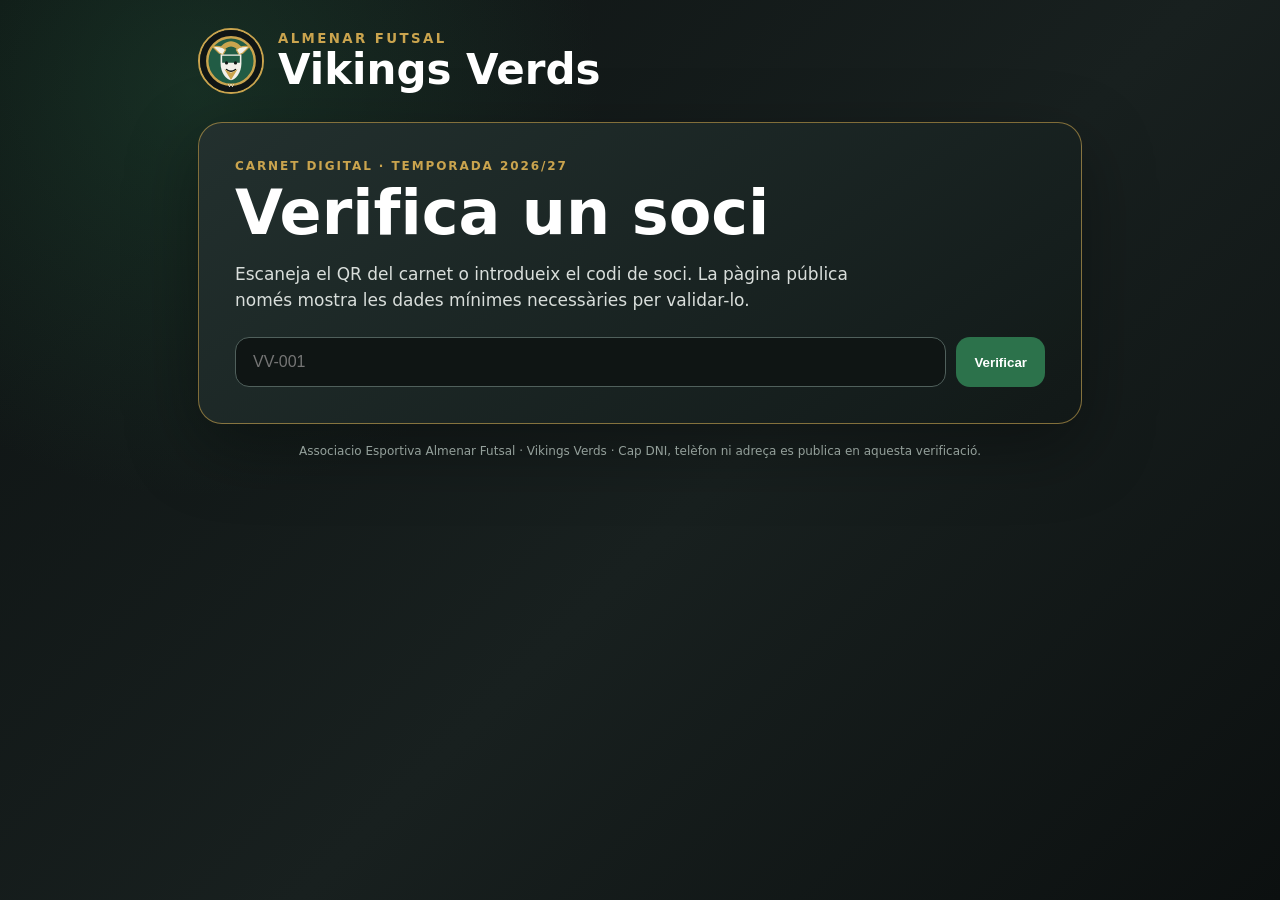
<file: index.html>
<!doctype html>
<html lang="ca">
<head>
<meta charset="utf-8">
<meta name="viewport" content="width=device-width,initial-scale=1">
<meta name="theme-color" content="#215c45">
<meta name="description" content="Verificació oficial dels carnets Vikings Verds d'Almenar Futsal.">
<title>Vikings Verds · Verificació de soci</title>
<link rel="manifest" href="./manifest.webmanifest">
<link rel="icon" href="./icon.svg" type="image/svg+xml">
<link rel="stylesheet" href="./styles.css">
</head>
<body>
<main class="shell">
  <header class="topbar">
    <img class="logo" src="./icon.svg" alt="Vikings Verds">
    <div class="brand">
      <small>Almenar Futsal</small>
      <h1>Vikings Verds</h1>
    </div>
  </header>

  <section class="card">
    <div class="hero">
      <div class="eyebrow">Carnet digital · Temporada 2026/27</div>
      <h2>Verifica un soci</h2>
      <p>Escaneja el QR del carnet o introdueix el codi de soci. La pàgina pública només mostra les dades mínimes necessàries per validar-lo.</p>
      <form class="form" id="verifyForm">
        <input id="memberCode" placeholder="VV-001" autocomplete="off" aria-label="Codi de soci">
        <button type="submit">Verificar</button>
      </form>
      <button id="installBtn" class="install" style="display:none">Afegir al mòbil</button>
    </div>
    <div class="result" id="result"></div>
  </section>

  <div class="footer">
    Associacio Esportiva Almenar Futsal · Vikings Verds · Cap DNI, telèfon ni adreça es publica en aquesta verificació.
  </div>
</main>
<script src="./app.js"></script>
</body>
</html>
</file>
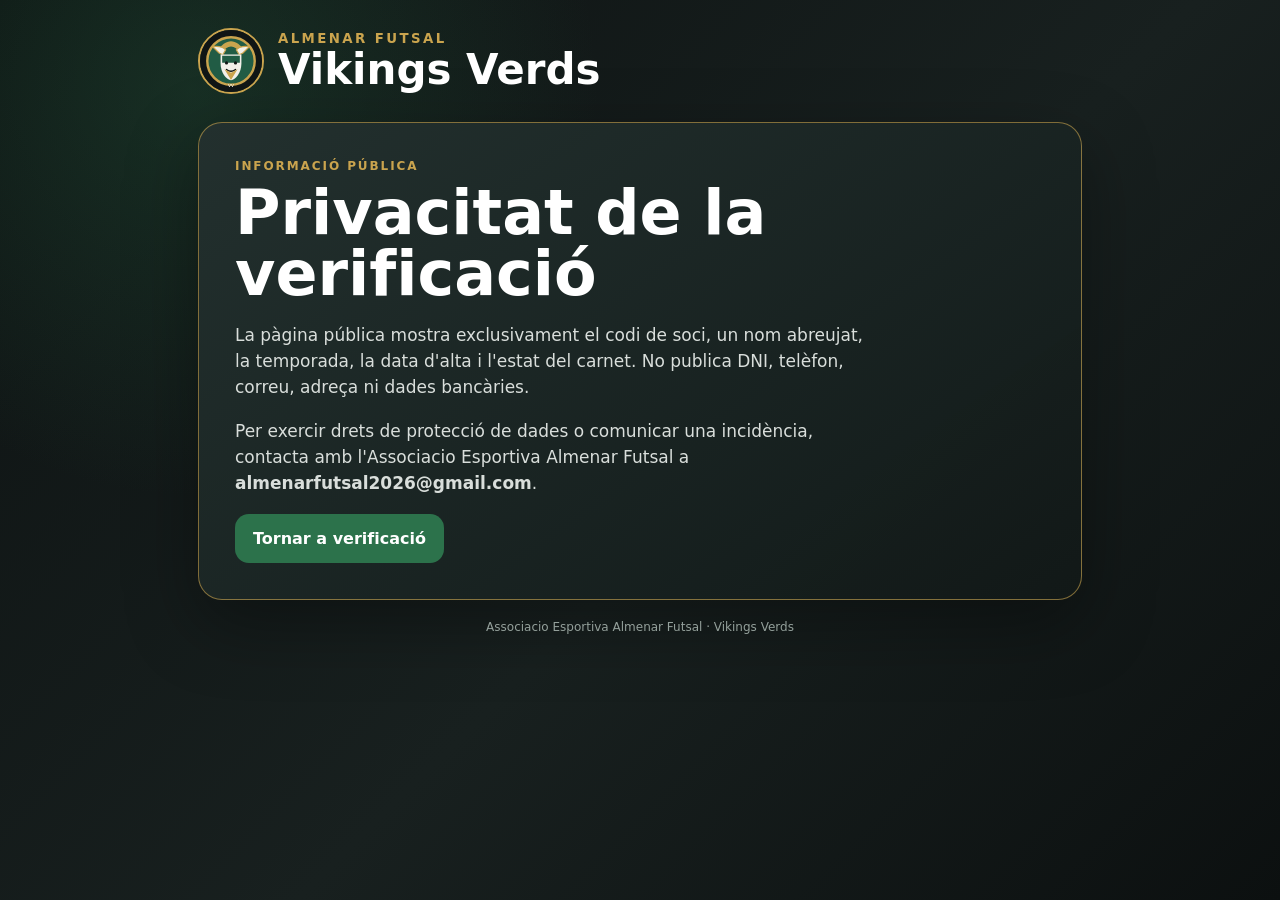
<file: privacy.html>
<!doctype html>
<html lang="ca">
<head>
<meta charset="utf-8">
<meta name="viewport" content="width=device-width,initial-scale=1">
<meta name="theme-color" content="#215c45">
<title>Privacitat · Vikings Verds</title>
<link rel="icon" href="./icon.svg" type="image/svg+xml">
<link rel="stylesheet" href="./styles.css">
</head>
<body>
<main class="shell">
  <header class="topbar">
    <img class="logo" src="./icon.svg" alt="Vikings Verds">
    <div class="brand"><small>Almenar Futsal</small><h1>Vikings Verds</h1></div>
  </header>
  <section class="card">
    <div class="hero">
      <div class="eyebrow">Informació pública</div>
      <h2>Privacitat de la verificació</h2>
      <p>La pàgina pública mostra exclusivament el codi de soci, un nom abreujat, la temporada, la data d'alta i l'estat del carnet. No publica DNI, telèfon, correu, adreça ni dades bancàries.</p>
      <p>Per exercir drets de protecció de dades o comunicar una incidència, contacta amb l'Associacio Esportiva Almenar Futsal a <strong>almenarfutsal2026@gmail.com</strong>.</p>
      <a class="button" href="./">Tornar a verificació</a>
    </div>
  </section>
  <div class="footer">Associacio Esportiva Almenar Futsal · Vikings Verds</div>
</main>
</body>
</html>
</file>
<file: styles.css>
:root{--ink:#101515;--charcoal:#1c2524;--green:#215c45;--green2:#2c724b;--gold:#caa44e;--stone:#f2f0ea;--muted:#aeb7b2;--white:#fff;--danger:#a5483d}*{box-sizing:border-box}html,body{margin:0;background:var(--ink);color:var(--white);font-family:Inter,system-ui,-apple-system,Segoe UI,Roboto,Arial,sans-serif}body{min-height:100vh;background:radial-gradient(circle at 15% 10%,rgba(44,114,75,.28),transparent 30%),linear-gradient(135deg,#0d1212,#18201f 55%,#0c1010)}.shell{max-width:920px;margin:0 auto;padding:28px 18px 44px}.topbar{display:flex;align-items:center;gap:14px;margin-bottom:28px}.logo{width:66px;height:66px;border-radius:50%;object-fit:cover;border:2px solid var(--gold)}.brand small{display:block;color:var(--gold);letter-spacing:.18em;text-transform:uppercase;font-weight:700}.brand h1{font-size:clamp(25px,5vw,42px);margin:3px 0 0;line-height:1}.card{border:1px solid rgba(202,164,78,.6);border-radius:24px;background:linear-gradient(145deg,rgba(36,49,47,.96),rgba(18,25,24,.97));box-shadow:0 24px 70px rgba(0,0,0,.35);overflow:hidden}.hero{padding:36px}.eyebrow{color:var(--gold);font-weight:800;letter-spacing:.16em;text-transform:uppercase;font-size:12px}.hero h2{font-size:clamp(32px,7vw,62px);margin:10px 0 14px;line-height:.98}.hero p{color:#d9dedb;max-width:640px;font-size:17px;line-height:1.55}.form{display:flex;gap:10px;flex-wrap:wrap;margin-top:24px}input{flex:1;min-width:220px;padding:15px 17px;border-radius:14px;border:1px solid #50605c;background:#0f1514;color:white;font-size:16px;text-transform:uppercase}button,.button{border:0;border-radius:14px;padding:15px 18px;background:var(--green2);color:white;font-weight:800;cursor:pointer;text-decoration:none;display:inline-flex;align-items:center;justify-content:center}button:hover,.button:hover{filter:brightness(1.12)}.result{display:none;padding:0 36px 36px}.result.show{display:block}.member{border-radius:22px;background:var(--stone);color:#17201e;padding:28px;display:grid;grid-template-columns:1fr auto;gap:22px;align-items:center}.status{display:inline-flex;gap:8px;align-items:center;border-radius:999px;padding:8px 12px;font-weight:900;font-size:13px}.status.active{background:#dcefe7;color:#215c45}.status.inactive{background:#f7dfdb;color:#a5483d}.dot{width:9px;height:9px;border-radius:50%;background:currentColor}.member h3{font-size:32px;margin:12px 0 4px}.member .code{font-size:20px;font-weight:900;color:var(--green);letter-spacing:.08em}.meta{display:grid;grid-template-columns:repeat(2,minmax(0,1fr));gap:12px;margin-top:22px}.meta div{background:white;border-radius:12px;padding:12px}.meta label{display:block;text-transform:uppercase;font-size:10px;letter-spacing:.1em;color:#68736f;font-weight:800}.meta strong{display:block;margin-top:4px}.shield{width:90px;height:90px;border-radius:50%;display:flex;align-items:center;justify-content:center;background:var(--green);color:var(--gold);font-size:42px;border:3px solid var(--gold);font-weight:900}.notfound{background:#2a1b19;border:1px solid #7b403a;border-radius:16px;padding:18px;color:#ffdcd7}.footer{margin-top:20px;color:#94a09b;font-size:12px;text-align:center}.install{margin-top:15px;background:transparent;border:1px solid #65736e;color:#e7ece9}@media(max-width:620px){.member{grid-template-columns:1fr}.shield{grid-row:1}.meta{grid-template-columns:1fr}.hero,.result{padding-left:22px;padding-right:22px}}
</file>
